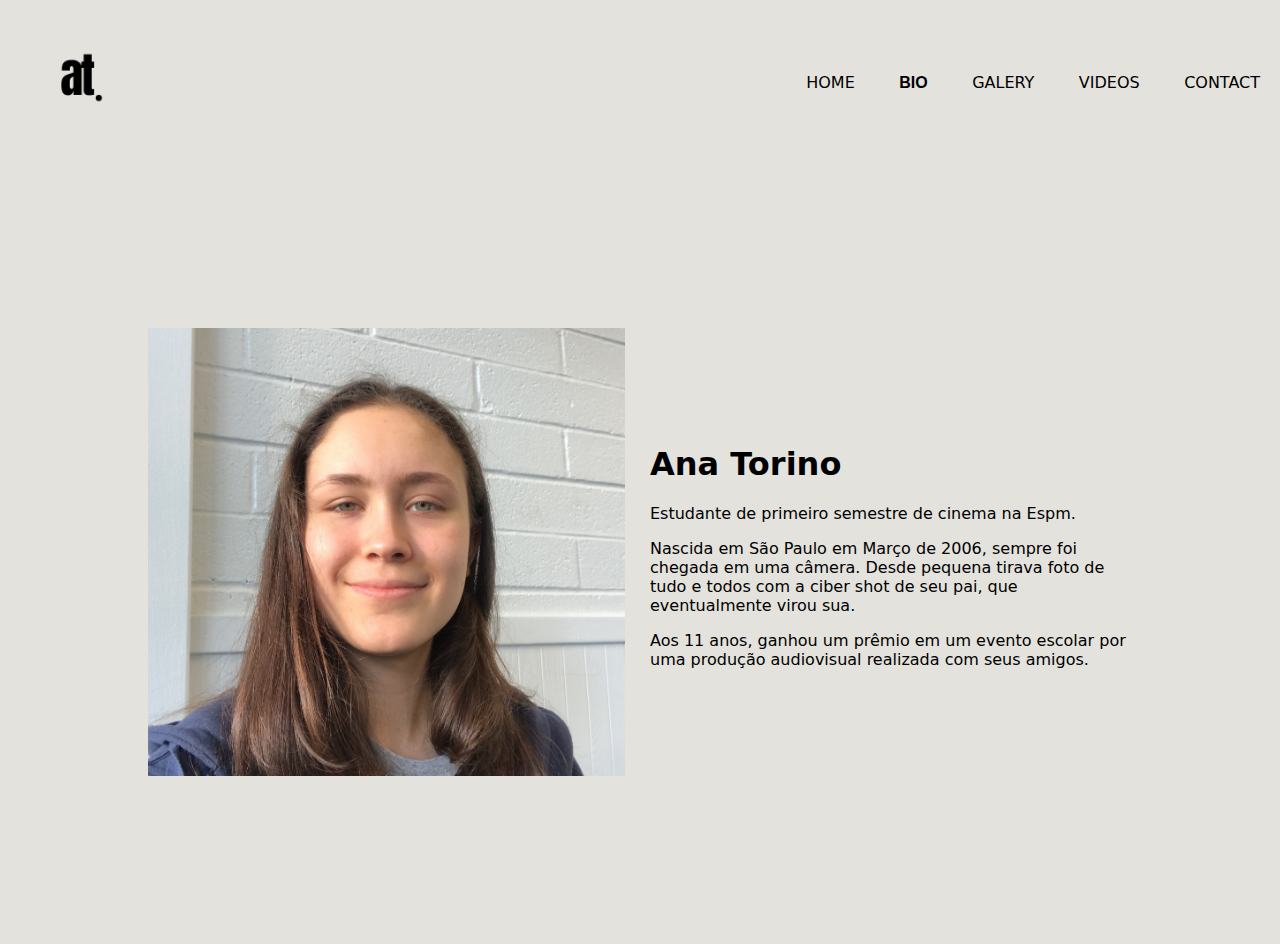
<file: bio.html>
<!DOCTYPE html>
<html lang="en">
<head>
    <meta charset="UTF-8">
    <meta name="viewport" content="width=device-width, initial-scale=1.0">
    <title>Bio</title>
    <link rel="stylesheet" href="estilo.css">
</head>
<body>
    <header>
        <div class="logo">
            <a href="index.html"><img src="Fotos/logo.png" alt="Logo do Site"></a>
        </div>
        <nav>
            <ul>
                <li><a href="index.html">HOME</a></li>
                <li><strong>BIO</strong></li>
                <li><a href="galery.html">GALERY</a></li>
                <li><a href="video.html">VIDEOS</a></li>
                <li><a href="contact.html">CONTACT</a></li>
            </ul>
        </nav>
    </header>

    <div class="bio">
        <div class="text-photo-container">
            <div class="photo">
                <img src="Fotos/f1.JPG" alt="Foto">
            </div>
            <div class="text">
                <h1>Ana Torino</h1>
                <p>Estudante de primeiro semestre de cinema na Espm.</p>
                <p>Nascida em São Paulo em Março de 2006, sempre foi chegada em uma câmera. Desde pequena tirava foto de tudo e todos com a ciber shot de seu pai, que eventualmente virou sua.</p>
                <p>Aos 11 anos, ganhou um prêmio em um evento escolar por uma produção audiovisual realizada com seus amigos.</p>
            </div>
            
        </div>
    </div>
</body>
</html>
</file>
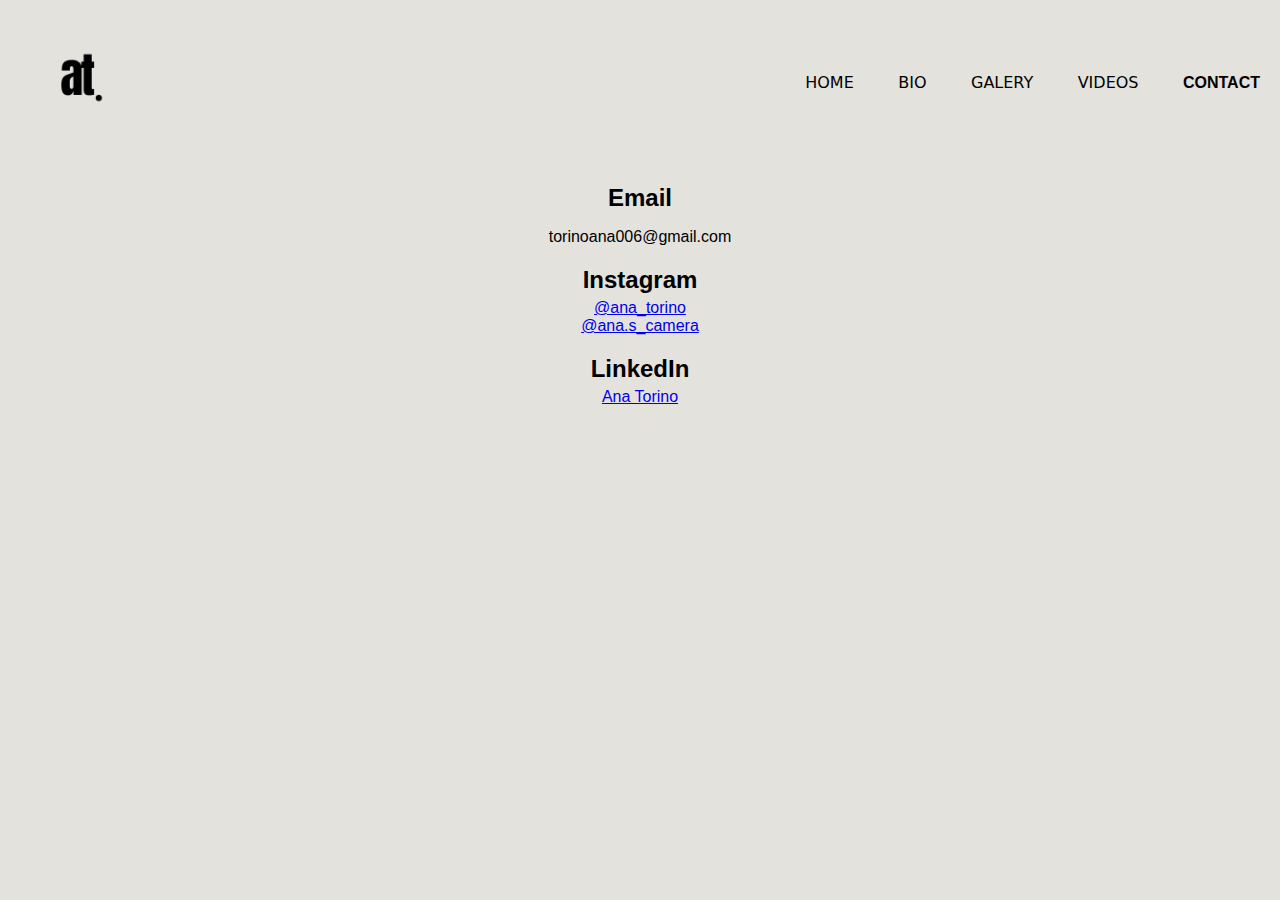
<file: contact.html>
<!DOCTYPE html>
<html lang="en">
<head>
    <meta charset="UTF-8">
    <meta name="viewport" content="width=device-width, initial-scale=1.0">
    <title>Contact</title>
    <link rel="stylesheet" href="estilo.css">
</head>
<body>
    <header>
        <div class="logo">
            <a href="index.html"><img src="Fotos/logo.png" alt="Logo do Site"></a>
        </div>
        <nav>
            <ul>
                <li><a href="index.html">HOME</a></li>
                <li><a href="bio.html">BIO</a></li>
                <li><a href="galery.html">GALERY</a></li>
                <li><a href="video.html">VIDEOS</a></li>
                <li><strong>CONTACT</strong></li>
            </ul>
        </nav>
    </header>
    
    <div class="contact">
        <ul class="item-list">
            <li>
                <h2>Email</h2>
                <p>torinoana006@gmail.com</p>
            </li>
            <li>
                <h2>Instagram</h2>
                <a href="https://www.instagram.com/ana_torino/">@ana_torino</a>
                <br>
                <a href="https://www.instagram.com/ana.s_camera/">@ana.s_camera</a>
            </li>
            <li>
                <h2>LinkedIn</h2>
                <a href="https://www.linkedin.com/in/ana-torino-1b4802311/">Ana Torino</a>
            </li>
        </ul>
    </div>

</body>
</html>
</file>
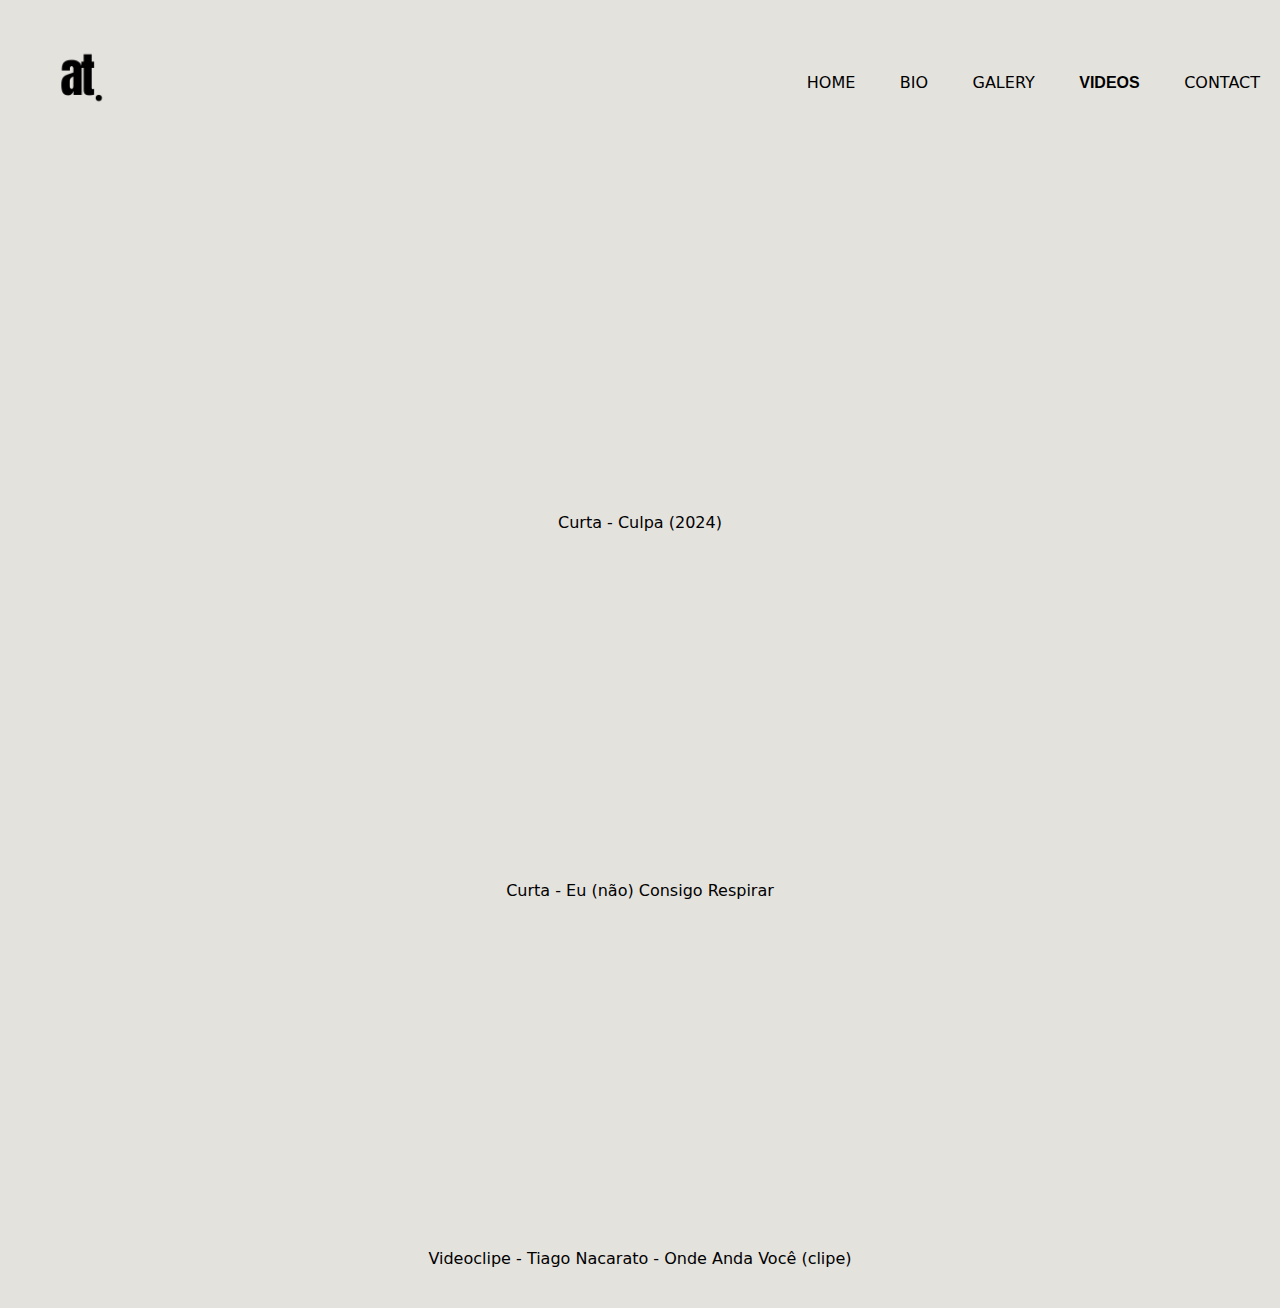
<file: video.html>
<!DOCTYPE html>
<html lang="en">
<head>
    <meta charset="UTF-8">
    <meta name="viewport" content="width=device-width, initial-scale=1.0">
    <title>Videos</title>
    <link rel="stylesheet" href="estilo.css">
</head>
<body>
    <header>
        <div class="logo">
            <a href="index.html"><img src="Fotos/logo.png" alt="Logo do Site"></a>
        </div>
        <nav>
            <ul>
                <li><a href="index.html">HOME</a></li>
                <li><a href="bio.html">BIO</a></li>
                <li><a href="galery.html">GALERY</a></li>
                <li><strong>VIDEOS</strong></li>
                <li><a href="contact.html">CONTACT</a></li>
            </ul>
        </nav>
    </header>

    <div class="vids">
        <div class="video-container">
            <div class="video">
                <iframe width="560" height="315" src="https://www.youtube.com/embed/gWqQXqMMTHQ?si=OMCgp-7BbA7l6siU" title="YouTube video player" frameborder="0" allow="accelerometer; autoplay; clipboard-write; encrypted-media; gyroscope; picture-in-picture; web-share" referrerpolicy="strict-origin-when-cross-origin" allowfullscreen></iframe>
                <div class="caption">Curta - Culpa (2024)</div>
            </div>
            <div class="video">
                <iframe width="560" height="315" src="https://www.youtube.com/embed/WPKbkxGRKVs?si=Op3ebcafQjYG9CC7" title="YouTube video player" frameborder="0" allow="accelerometer; autoplay; clipboard-write; encrypted-media; gyroscope; picture-in-picture; web-share" referrerpolicy="strict-origin-when-cross-origin" allowfullscreen></iframe>
                <div class="caption">Curta - Eu (não) Consigo Respirar</div>
            </div>
            <div class="video">
                <iframe width="560" height="315" src="https://www.youtube.com/embed/Ljvp0-1oruU?si=e6-5gplGyWW5p8DQ" title="YouTube video player" frameborder="0" allow="accelerometer; autoplay; clipboard-write; encrypted-media; gyroscope; picture-in-picture; web-share" referrerpolicy="strict-origin-when-cross-origin" allowfullscreen></iframe>
                <div class="caption">Videoclipe - Tiago Nacarato - Onde Anda Você (clipe)</div>
            </div>
        </div>
    </div>

</body>
</html>
</file>
<file: estilo.css>
body {
    margin: 0;
    font-family: Arial, sans-serif;
    background-color: #E4E2DD;
}

header {
    display: flex;
    justify-content: space-between;
    align-items: center;
    background-color: #E4E2DD ;
    padding: 20px;
}

.logo img {
    height: 120px; 
}

nav ul {
    list-style-type: none;
    margin: 0;
    padding: 0;
}

nav ul li {
    display: inline;
    margin-left: 40px; 
}

nav ul li:first-child {
    margin-left: 0;
}

nav ul li a {
    color: black;
    text-decoration: none;
    font-family: system-ui, -apple-system, BlinkMacSystemFont, 'Segoe UI', Roboto, Oxygen, Ubuntu, Cantarell, 'Open Sans', 'Helvetica Neue', sans-serif;
}

/* galery */

.colunas {
    display: flex;
    flex-wrap: wrap;
    justify-content: center;
    padding: 20px;
}

.row {
    display: flex;
    justify-content: center;
    margin-bottom: 20px;
}

.column {
    margin: 0 10px;
}

.column img {
    width: 300px;
    height: 200px;
    object-fit: cover;
}

/* video */

.vids {
    padding: 20px;
}

.video-container {
    display: flex;
    flex-direction: column;
    align-items: center;
}

.video {
    margin-bottom: 20px;
}

.caption {
    margin-top: 10px;
    text-align: center;
    font-family: system-ui, -apple-system, BlinkMacSystemFont, 'Segoe UI', Roboto, Oxygen, Ubuntu, Cantarell, 'Open Sans', 'Helvetica Neue', sans-serif;
}

/* bio */

.bio {
    display: flex;
    justify-content: center;
    align-items: center;
    height: calc(100vh - 120px); 
}

.text-photo-container {
    display: flex;
    justify-content: center;
    align-items: center;
    width: 80%;
}

.text {
    flex: 1;
    text-align: left;
    padding: 25px;
    font-family: system-ui, -apple-system, BlinkMacSystemFont, 'Segoe UI', Roboto, Oxygen, Ubuntu, Cantarell, 'Open Sans', 'Helvetica Neue', sans-serif;
}

.photo {
    flex: 1;
    text-align: left;
    padding-left: 20px;
}

.photo img {
    max-width: 100%;
    height: auto;
}

/* contact */

.contact {
    text-align: center;
}

.item-list {
    list-style-type: none;
    padding: 0;
}

.item-list li {
    margin-bottom: 20px;
}

.item-list h2 {
    margin-bottom: 5px;
}

/* home */

.home {
    display: flex;
    flex-wrap: wrap;
    justify-content: center;
    padding: 20px;
}

.image-row {
    display: flex;
    justify-content: center;
    margin-bottom: 20px;
}

.image-row img {
    width: 300px;
    height: 200px;
    object-fit: cover;
    margin: 0 10px;
}

.top {
    text-align: center;
    font-family: system-ui, -apple-system, BlinkMacSystemFont, 'Segoe UI', Roboto, Oxygen, Ubuntu, Cantarell, 'Open Sans', 'Helvetica Neue', sans-serif;
}
</file>
